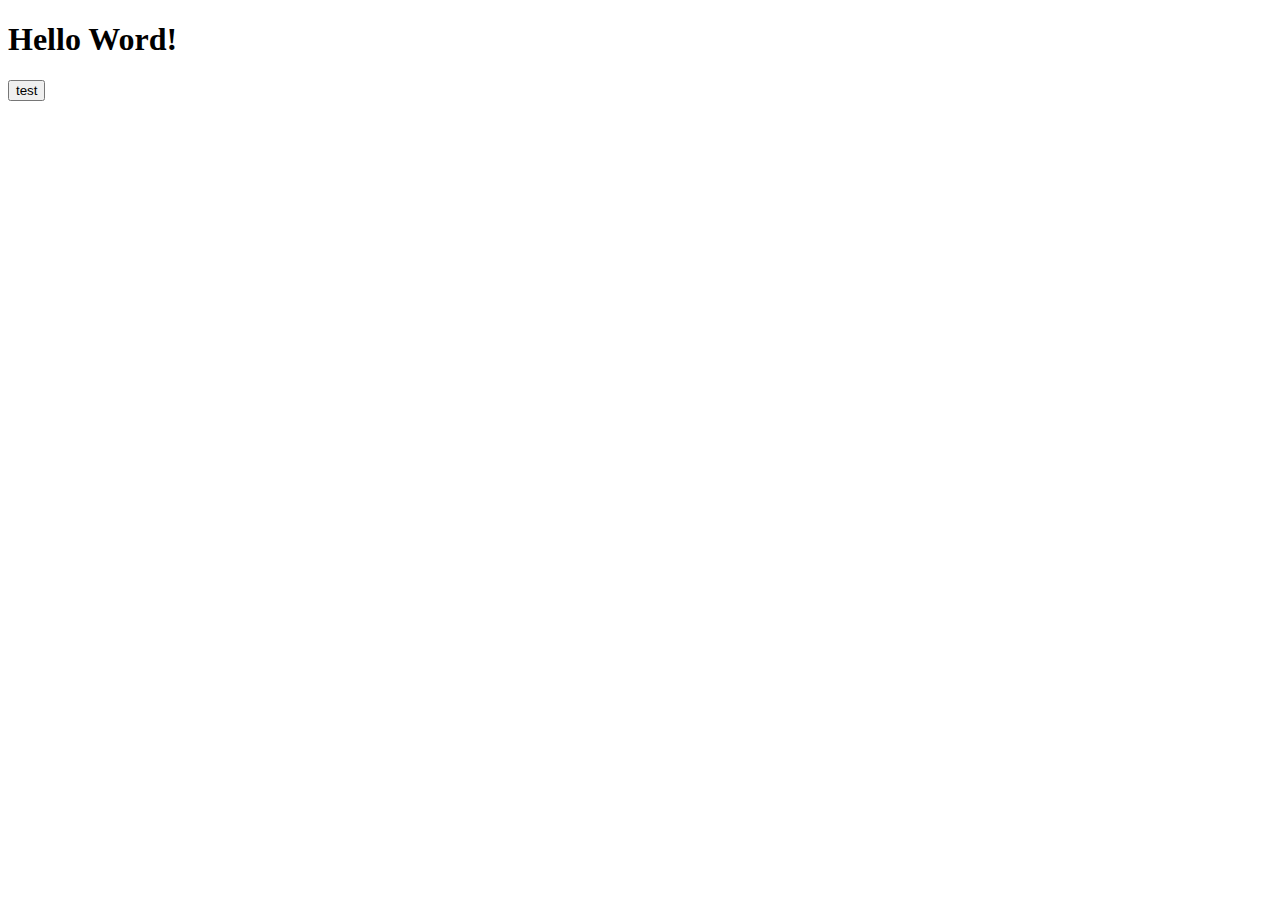
<file: web/content/html/index.html>
<!DOCTYPE html>
<html lang="en">
<head>
    <meta charset="UTF-8">
    <title>Title</title>
</head>
<body>
    <h1>Hello Word!</h1>
    <input type="button" value="test" onclick="test()">
</body>
<script src="../js/jquery.min.js"></script>
<script src="../js/app.js"></script>
<script>
    function test() {
        $.ajax({
            url: ctx + "/game/addGame",
            type: 'get',
            dataType: 'json',
            success: function (res) {
                console.info(res);
            }
        });
    }
</script>
</html>
</file>
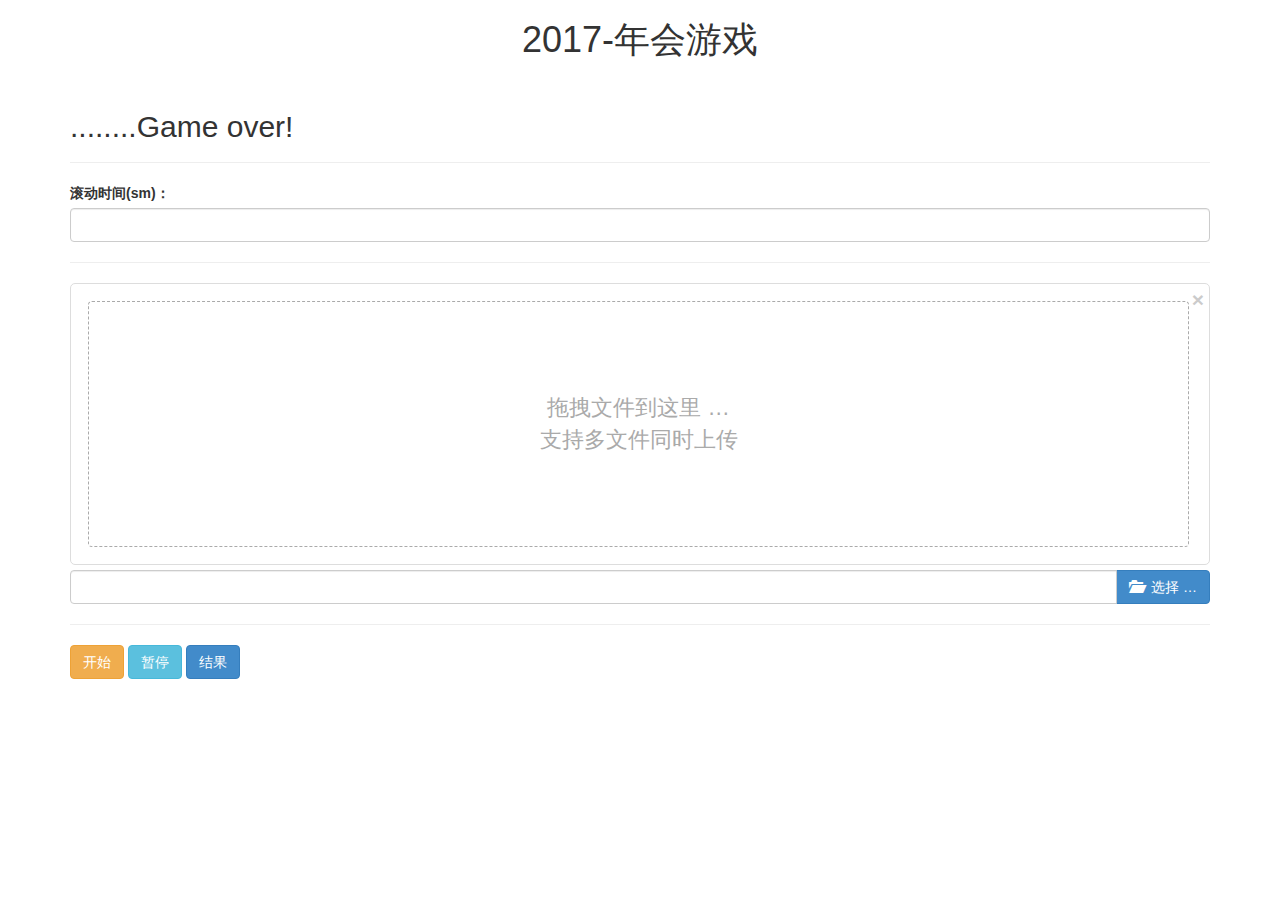
<file: web/views/html/index.html>
<!DOCTYPE html>
<html lang="en">
    <head>
        <meta charset="UTF-8"/>
        <title>Krajee JQuery Plugins - &copy; Kartik</title>
        <link href="../bootstrap/css/bootstrap.min.css" rel="stylesheet">
        <link href="../bootstrap/fileinput/css/fileinput.css" media="all" rel="stylesheet" type="text/css" />
    </head>
    <body>
    <div class="htmleaf-container">
        <header class="htmleaf-header">
            <h1 style="text-align: center">2017-年会游戏</h1>
        </header>
        <div class="container kv-main">
            <div class="page-header">
                <h2>........Game over!</h2>
            </div>
            <form enctype="multipart/form-data">
                <div class="form-group">
                    <label>滚动时间(sm)：</label>
                    <input name="rollTimes" class="form-control" type="number">
                </div>
            </form>
            <hr>
            <form enctype="multipart/form-data">
                <div class="form-group">
                    <input id="file-1" type="file" name="file" multiple class="file" data-min-file-count="1">
                </div>
                <hr>
                <div class="form-group">
                    <button class="btn btn-warning" type="button">开始</button>
                    <button class="btn btn-info" type="reset">暂停</button>
                    <button class="btn btn-primary">结果</button>
                    <!--<button class="btn btn-default" type="reset">Reset</button>-->
                </div>
            </form>
        </div>
    </div>
    </body>
    <script src="../js/jquery.min.js" type="text/javascript"></script>
    <script src="../bootstrap/fileinput/js/fileinput.js" type="text/javascript"></script>
    <!--简体中文-->
    <script src="../bootstrap/fileinput/js/locales/zh.js" type="text/javascript"></script>
    <!--繁体中文-->
    <script src="../bootstrap/fileinput/js/locales/zh-TW.js" type="text/javascript"></script>
    <script src="../bootstrap/js/bootstrap.min.js"></script>
    <script src="../js/app.js"></script>
	<script>
    $("#file-1").fileinput({
        language: 'zh',
        uploadUrl: ctx+'/game/files',
        allowedFileExtensions : ['jpg', 'png','gif'],
        overwriteInitial: false,
        maxFileSize: 1000,
        maxFilesNum: 10,
        allowedFileTypes: ['image'],
        /*slugCallback: function(filename) {
            return filename.replace('(', '_').replace(']', '_');
        }*/
	});
    $("#file-1").on("fileuploaded", function (event, data, previewId, index) {
        console.info("file uploaded triggered");
    })
	</script>
</html>
</file>
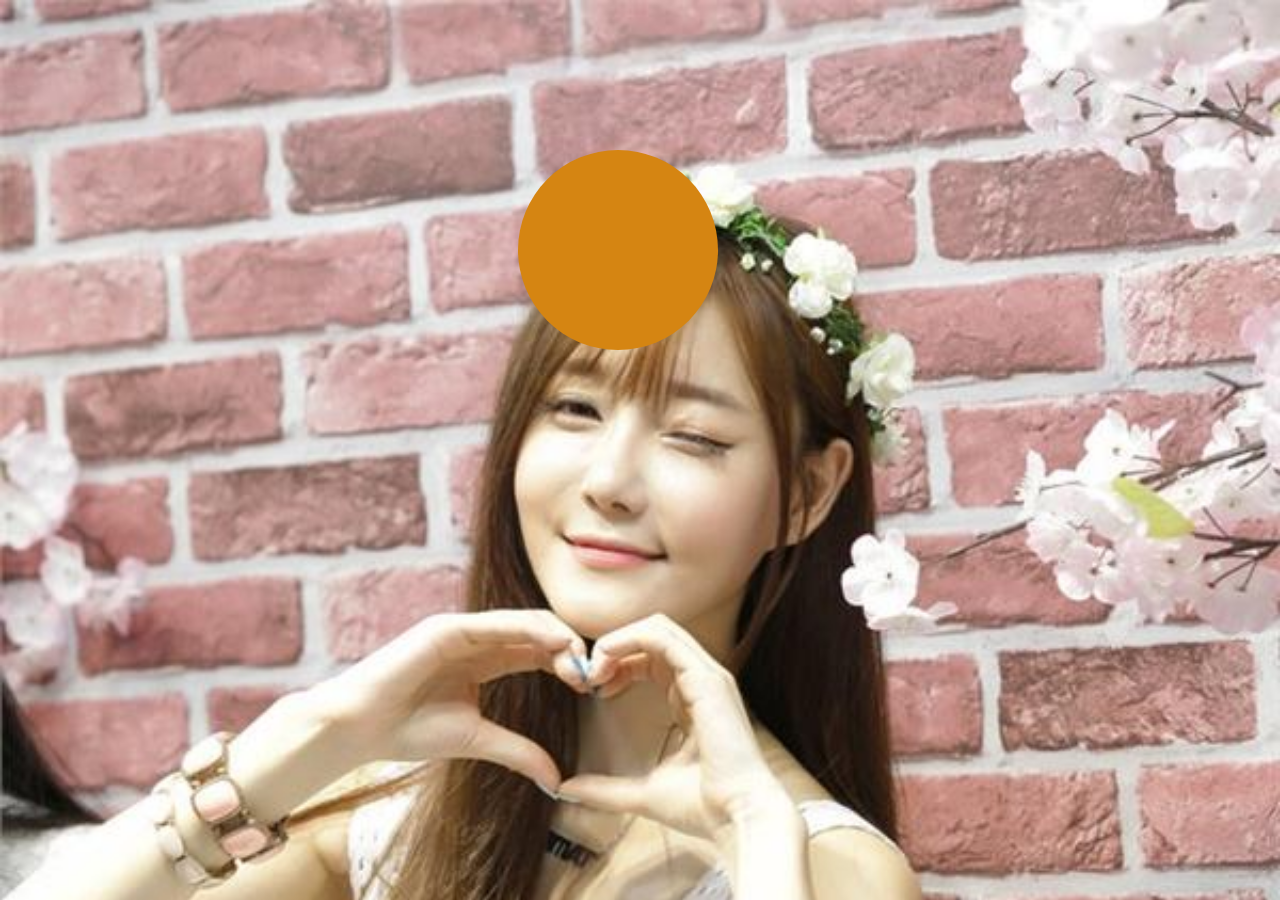
<file: web/content/html/imgs.html>
<!DOCTYPE html>
<html lang="en">
<head>
    <meta charset="UTF-8">
    <title>Title</title>
</head>
<style>
    html{
        background:url(../fileUpload/mv/1.jpg) no-repeat top center fixed;
        -webkit-background-size:cover;
        -moz-background-size:cover;
        -o-background-size:cover;
        background-size:cover;
    }
    .circle {
        border-radius: 50%;
        width: 200px;
        height: 200px;
        background-color: #d58512;
        margin-top: calc(50vh - 300px);
        margin-left: calc(50vw - 130px);
        text-align: center;
    }

</style>
<body>
<div class="circle" onclick="start()"></div>
<script src="../js/jquery.min.js"></script>
<script>
    var n = 1;
    function setImg() {
        n = n+1;
        if(n > 9){
            n = 1;
        }
        var imgUrl = "../fileUpload/mv/"+n+".jpg";
        $("html").css("background-image","url("+imgUrl+")");
    }

    function start(){
        setInterval(setImg, 100);
    }
</script>
</body>
</html>
</file>
<file: web/views/bootstrap/fileinput/css/fileinput.css>
/*!
 * bootstrap-fileinput v4.3.6
 * http://plugins.krajee.com/file-input
 *
 * Author: Kartik Visweswaran
 * Copyright: 2014 - 2017, Kartik Visweswaran, Krajee.com
 *
 * Licensed under the BSD 3-Clause
 * https://github.com/kartik-v/bootstrap-fileinput/blob/master/LICENSE.md
 */
.file-loading {
    top: 0;
    right: 0;
    width: 25px;
    height: 25px;
    font-size: 999px;
    text-align: right;
    color: #fff;
    background: transparent url('../img/loading.gif') top left no-repeat;
    border: none;
}

.file-object {
    margin: 0 0 -5px 0;
    padding: 0;
}

.btn-file {
    position: relative;
    overflow: hidden;
}

.btn-file input[type=file] {
    position: absolute;
    top: 0;
    right: 0;
    min-width: 100%;
    min-height: 100%;
    text-align: right;
    opacity: 0;
    background: none repeat scroll 0 0 transparent;
    cursor: inherit;
    display: block;
}

.file-caption-name {
    display: inline-block;
    overflow: hidden;
    height: 20px;
    word-break: break-all;
}

.input-group-lg .file-caption-name {
    height: 25px;
}

.file-zoom-dialog {
    text-align: left;
}

.file-error-message {
    color: #a94442;
    background-color: #f2dede;
    margin: 5px;
    border: 1px solid #ebccd1;
    border-radius: 4px;
    padding: 15px;
}

.file-error-message pre, .file-error-message ul {
    margin: 0;
    text-align: left;
}

.file-error-message pre {
    margin: 5px 0;
}

.file-caption-disabled {
    background-color: #EEEEEE;
    cursor: not-allowed;
    opacity: 1;
}

.file-preview {
    border-radius: 5px;
    border: 1px solid #ddd;
    padding: 5px;
    width: 100%;
    margin-bottom: 5px;
}

.file-preview-frame {
    position: relative;
    display: table;
    margin: 8px;
    height: 160px;
    border: 1px solid #ddd;
    box-shadow: 1px 1px 5px 0 #a2958a;
    padding: 6px;
    float: left;
    text-align: center;
    vertical-align: middle;
}

.file-preview-frame:not(.file-preview-error):hover {
    box-shadow: 3px 3px 5px 0 #333;
}

.file-preview-image {
    vertical-align: middle;
    image-orientation: from-image;
}

.file-preview-text {
    display: block;
    color: #428bca;
    border: 1px solid #ddd;
    font-family: Menlo, Monaco, Consolas, "Courier New", monospace;
    outline: none;
    padding: 8px;
    resize: none;
}

.file-preview-html {
    border: 1px solid #ddd;
    padding: 8px;
    overflow: auto;
}

.file-zoom-dialog .file-preview-text {
    font-size: 1.2em;
}

.file-preview-other {
    left: 0;
    top: 0;
    right: 0;
    bottom: 0;
    margin: auto;
    text-align: center;
    vertical-align: middle;
    padding: 10px;
}

.file-preview-other:hover {
    opacity: 0.8;
}

.file-actions, .file-other-error {
    text-align: left;
}

.file-other-icon {
    font-size: 4.8em;
}

/* noinspection CssOverwrittenProperties */
.file-zoom-dialog .file-other-icon {
    font-size: 8em;
    font-size: 55vmin;
}

.file-input-new .file-preview, .file-input-new .close, .file-input-new .glyphicon-file,
.file-input-new .fileinput-remove-button, .file-input-new .fileinput-upload-button,
.file-input-ajax-new .fileinput-remove-button, .file-input-ajax-new .fileinput-upload-button {
    display: none;
}

.file-caption-main {
    width: 100%;
}

.file-input-ajax-new .no-browse .input-group-btn,
.file-input-new .no-browse .input-group-btn {
    display: none;
}

.file-input-ajax-new .no-browse .form-control,
.file-input-new .no-browse .form-control {
    border-top-right-radius: 4px;
    border-bottom-right-radius: 4px;
}

.file-thumb-loading {
    background: transparent url('../img/loading.gif') no-repeat scroll center center content-box !important;
}

.file-actions {
    margin-top: 15px;
}

.file-footer-buttons {
    float: right;
}

.file-upload-indicator {
    display: inline;
    cursor: default;
    opacity: 0.8;
    width: 60%;
}

.file-upload-indicator:hover {
    font-weight: bold;
    opacity: 1;
}

.file-footer-caption {
    display: block;
    white-space: nowrap;
    overflow: hidden;
    text-overflow: ellipsis;
    width: 160px;
    text-align: center;
    padding-top: 4px;
    font-size: 11px;
    color: #777;
    margin: 5px auto;
}

.file-preview-error {
    opacity: 0.65;
    box-shadow: none;
}

.file-preview-frame:not(.file-preview-error) .file-footer-caption:hover {
    color: #000;
}

.file-drop-zone {
    border: 1px dashed #aaa;
    border-radius: 4px;
    height: 100%;
    text-align: center;
    vertical-align: middle;
    margin: 12px 15px 12px 12px;
    padding: 5px;
}

.file-drop-zone-title {
    color: #aaa;
    font-size: 1.6em;
    padding: 85px 10px;
    cursor: default;
}

.file-preview .clickable,
.clickable .file-drop-zone-title {
    cursor: pointer;
}

.file-drop-zone.clickable:hover {
    border: 2px dashed #999;
}

.file-drop-zone.clickable:focus {
    border: 2px solid #5acde2;
}

.file-drop-zone .file-preview-thumbnails {
    cursor: default;
}

.file-highlighted {
    border: 2px dashed #999 !important;
    background-color: #f0f0f0;
}

.file-uploading {
    background: url('../img/loading-sm.gif') no-repeat center bottom 10px;
    opacity: 0.65;
}

.file-thumb-progress {
    height: 10px;
}

.file-thumb-progress .progress, .file-thumb-progress .progress-bar {
    height: 10px;
    font-size: 9px;
    line-height: 10px;
}

.file-thumbnail-footer {
    position: relative;
}

.file-thumb-progress {
    position: absolute;
    top: 35px;
    left: 0;
    right: 0;
}

.file-zoom-fullscreen.modal {
    position: fixed;
    top: 0;
    right: 0;
    bottom: 0;
    left: 0;
}

.file-zoom-fullscreen .modal-dialog {
    position: fixed;
    margin: 0;
    width: 100%;
    height: 100%;
    padding: 0;
}

.file-zoom-fullscreen .modal-content {
    border-radius: 0;
    box-shadow: none;
}

.file-zoom-fullscreen .modal-body {
    overflow-y: auto;
}

.file-zoom-dialog .modal-body {
    position: relative !important;
}

.file-zoom-dialog .btn-navigate {
    position: absolute;
    padding: 0;
    margin: 0;
    background: transparent;
    text-decoration: none;
    outline: none;
    opacity: 0.7;
    top: 45%;
    font-size: 4em;
    color: #1c94c4;
}

.file-zoom-dialog .floating-buttons {
    position: absolute;
    top: 5px;
    right: 10px;
}

.floating-buttons, .floating-buttons .btn {
    z-index: 3000;
}

.file-zoom-dialog .kv-zoom-actions .btn,
.floating-buttons .btn {
    margin-left: 3px;
}

.file-zoom-dialog .btn-navigate:not([disabled]):hover,
.file-zoom-dialog .btn-navigate:not([disabled]):focus {
    outline: none;
    box-shadow: none;
    opacity: 0.5;
}

.file-zoom-dialog .btn-navigate[disabled] {
    opacity: 0.3;
}

.file-zoom-dialog .btn-prev {
    left: 1px;
}

.file-zoom-dialog .btn-next {
    right: 1px;
}

.file-drag-handle {
    display: inline;
    margin-right: 2px;
    font-size: 16px;
    cursor: move;
    cursor: -webkit-grabbing;
}

.file-drag-handle:hover {
    opacity: 0.7;
}

.file-zoom-content {
    height: 480px;
    text-align: center;
}

.file-preview-initial.sortable-chosen {
    background-color: #d9edf7;
}

.file-preview-frame.sortable-ghost {
    background-color: #eee;
}

/* IE 10 fix */
.btn-file ::-ms-browse {
    width: 100%;
    height: 100%;
}
</file>
